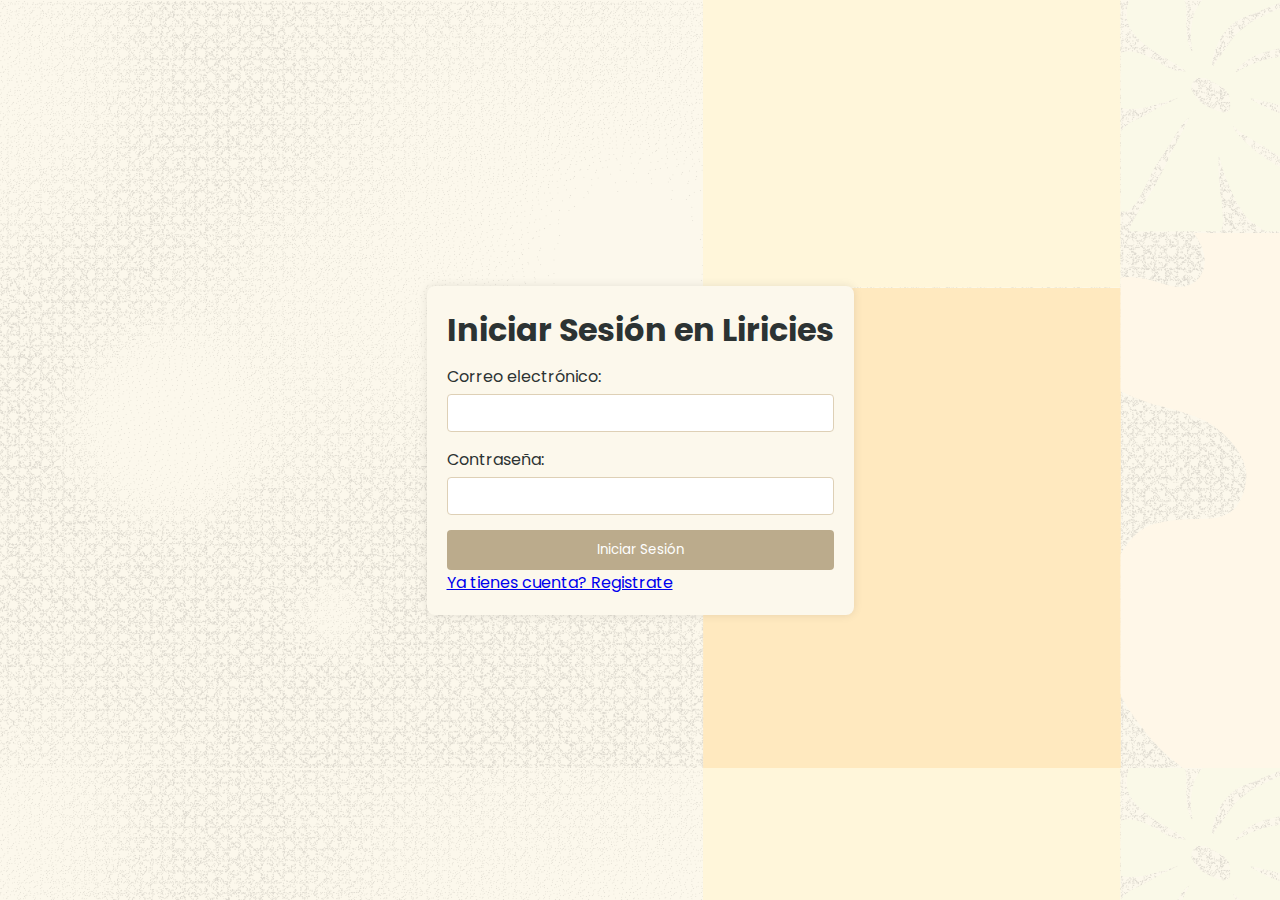
<file: ingreso.html>
<!DOCTYPE html>
<html lang="es">
<head>
    <meta charset="UTF-8">
    <meta name="viewport" content="width=device-width, initial-scale=1.0">
    <title>liricies</title>
    <link rel="stylesheet" href="ingreso.css">

    <link rel="preconnect" href="https://fonts.googleapis.com">
    <link rel="preconnect" href="https://fonts.gstatic.com" crossorigin>
    <link href="https://fonts.googleapis.com/css2?family=Poppins:wght@500;600&display=swap" rel="stylesheet"> 
</head>
<body>
    <div class="container">
        <h1>Iniciar Sesión en Liricies</h1>
        <form id="inicioSesionForm">
            <label for="email">Correo electrónico:</label>
            <input type="email" id="email" required>

            <label for="password">Contraseña:</label>
            <input type="password" id="password" required>

            <button type="button" onclick="iniciarSesion()">Iniciar Sesión</button>
        </form>
        <a href="registro.html">Ya tienes cuenta? Registrate</a>
    </div>
    <script src="ingreso.js"></script>
</body>
</html>
</file>
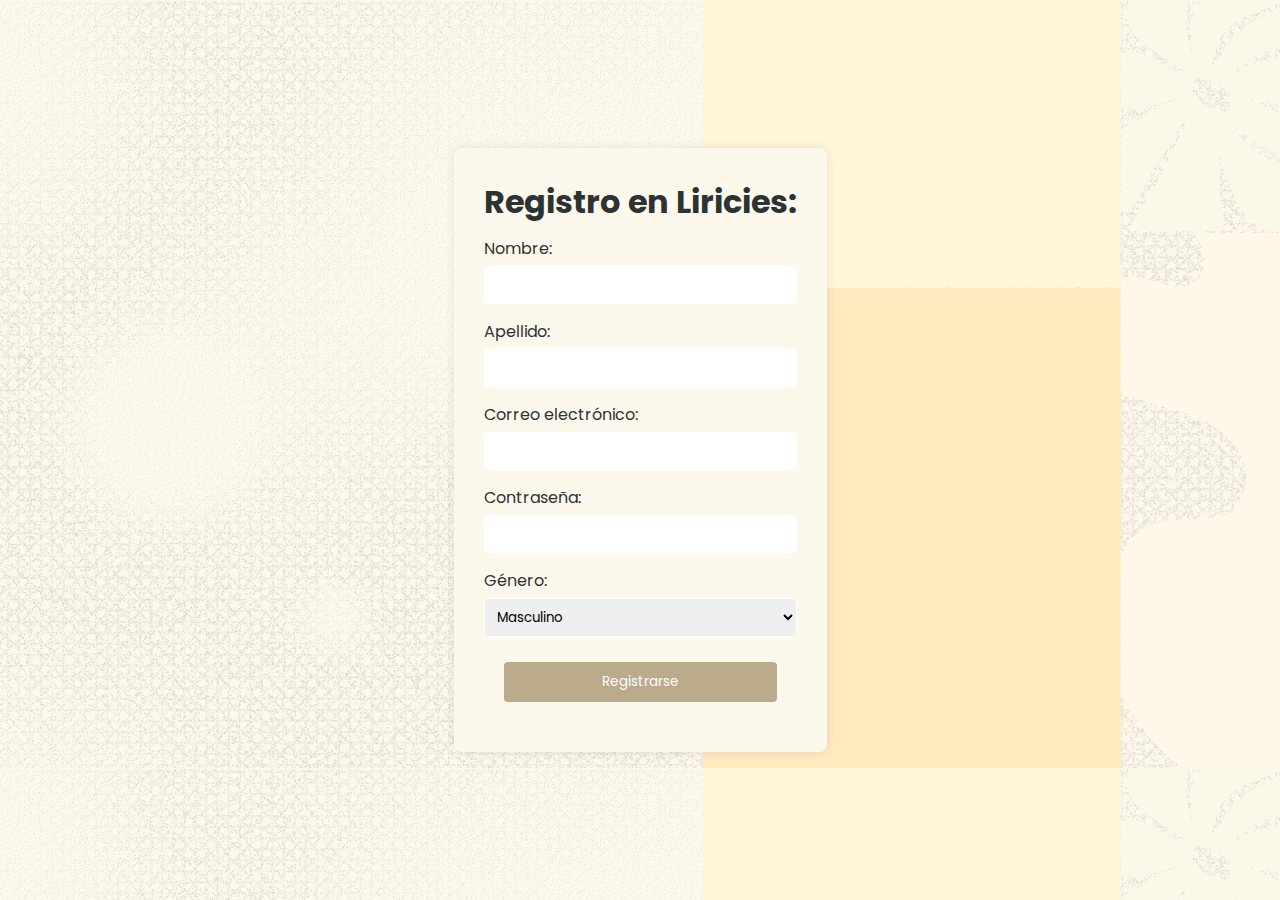
<file: registro.html>
<!DOCTYPE html>
<html lang="es">
<head>
    <meta charset="UTF-8">
    <meta name="viewport" content="width=device-width, initial-scale=1.0">
    <title>liricies</title>
    <link rel="stylesheet" href="registro.css">

    <link rel="preconnect" href="https://fonts.googleapis.com">
    <link rel="preconnect" href="https://fonts.gstatic.com" crossorigin>
    <link href="https://fonts.googleapis.com/css2?family=Poppins:wght@500;600&display=swap" rel="stylesheet">
</head>
<body>
    <div class="container">
        <h1>Registro en Liricies:</h1>
        <form id="registroForm">
            <label for="nombres">Nombre:</label>
            <input type="text" id="nombre" name="nombre" autocomplete="given-name" required>

            <label for="apellido">Apellido:</label>
            <input type="text" id="apellido" name="apellido" autocomplete="family-name" required>

            <label for="email">Correo electrónico:</label>
            <input type="email" id="email" name="email" autocomplete="email" required>

            <label for="password">Contraseña:</label>
            <input type="text" id="password" name="password" autocomplete="current-password" required>

            <label for="genero">Género:</label>
            <select id="genero" name="genero" autocomplete="sex">
                <option value="masculino">Masculino</option>
                <option value="femenino">Femenino</option>
                <option value="otro">Otro</option>
            </select>

            <button type="button" onclick="registrarUsuario()">Registrarse</button>
        </form>
    </div>
    <script src="registro.js"></script>
</body>
</html>
</file>
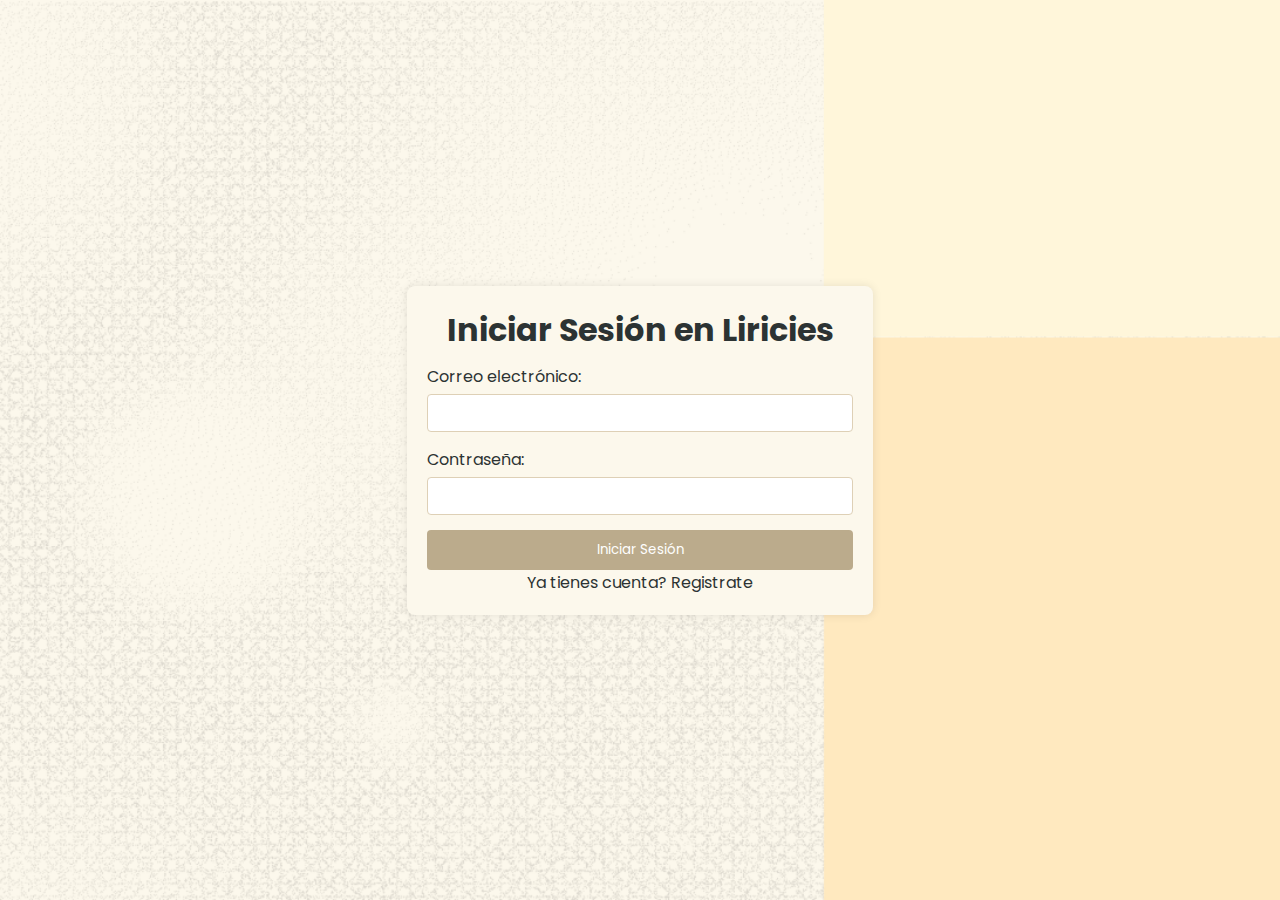
<file: ingreso/ingreso.html>
<!DOCTYPE html>
<html lang="es">
<head>
    <meta charset="UTF-8">
    <meta name="viewport" content="width=device-width, initial-scale=1.0">
    <title>liricies</title>
    <link rel="stylesheet" href="ingreso.css">

    <link rel="preconnect" href="https://fonts.googleapis.com">
    <link rel="preconnect" href="https://fonts.gstatic.com" crossorigin>
    <link href="https://fonts.googleapis.com/css2?family=Poppins:wght@500;600&display=swap" rel="stylesheet"> 
</head>
<body>
    <div class="container">
        <h1>Iniciar Sesión en Liricies</h1>
        <form id="inicioSesionForm">
            <label for="email">Correo electrónico:</label>
            <input type="email" id="email" required>

            <label for="password">Contraseña:</label>
            <input type="password" id="password" required>

            <button type="button" onclick="iniciarSesion()">Iniciar Sesión</button>
        </form>
        <a href="../registro/registro.html">Ya tienes cuenta? Registrate</a>
    </div>
    <script src="ingreso.js"></script>
</body>
</html>
</file>
<file: ingreso.css>
*{
    font-family: 'Poppins', sans-serif;
    margin: 0;
    padding: 0;
}
*:root{
    --main-color:#DED0B6;
    --second-color:#fdeec9;
    --backgroung-color:#fcf8ec;
    --text-color:#2C3333;
    --other-color:#BBAB8C;
}
body {
    background-image: url(imagenes/fondo.png);
    display: flex;
    justify-content: center;
    align-items: center;
    height: 100vh;
}

.container {
    background-color: var(--backgroung-color);
    padding: 20px;
    border-radius: 8px;
    box-shadow: 0 0 10px rgba(0, 0, 0, 0.1);
}

h1 {
    text-align: center;
    color: var(--text-color);
}

form {
    display: flex;
    flex-direction: column;
}

label {
    margin-top: 10px;
    color: var(--text-color);
}

input {
    padding: 8px;
    margin: 5px 0;
    border: 1px solid var(--main-color);
    border-radius: 4px;
}

button {
    margin-top: 10px;
    background-color: var(--other-color);
    color: #fff;
    padding: 10px;
    border: none;
    border-radius: 4px;
    cursor: pointer;
}

button:hover {
    background-color: var(--text-color);
}
</file>
<file: registro.css>
*{
    font-family: 'Poppins', sans-serif;
    margin: 0;
    padding: 0;
}
*:root{
    --main-color:#DED0B6;
    --second-color:#fdeec9;
    --backgroung-color:#fcf8ec;
    --text-color:#2C3333;
    --other-color:#BBAB8C;
}
body {
    background-image: url(imagenes/fondo.png);
    display: flex;
    justify-content: center;
    align-items: center;
    height: 100vh;
}

.container {
    background-color: var(--backgroung-color);
    padding: 30px;
    border-radius: 8px;
    box-shadow: 0 0 10px rgba(0, 0, 0, 0.1);
}

h1 {
    text-align: center;
    color: var(--text-color);
}

form {
    display: flex;
    flex-direction: column;
}

label {
    margin-top: 10px;
    color: var(--text-color);
}

input, select {
    padding: 8px;
    margin: 5px 0;
    border: 1px solid #fff;
    border-radius: 4px;
}

button {
    margin: 20px;
    background-color: var(--other-color);
    color: #fff;
    padding: 10px;
    border: none;
    border-radius: 4px;
    cursor: pointer;
}

button:hover {
    background-color: var(--text-color);
}
</file>
<file: ingreso/ingreso.css>
*{
    font-family: 'Poppins', sans-serif;
    margin: 0;
    padding: 0;
}
*:root{
    --main-color:#DED0B6;
    --second-color:#fdeec9;
    --backgroung-color:#fcf8ec;
    --text-color:#2C3333;
    --other-color:#BBAB8C;
}
body {
    background-image: url(../imagenes/fondo.png);
    background-repeat: no-repeat;
    background-size: cover;
    display: flex;
    justify-content: center;
    align-items: center;
    height: 100vh;
}

.container {
    background-color: var(--backgroung-color);
    padding: 20px;
    border-radius: 8px;
    box-shadow: 0 0 10px rgba(0, 0, 0, 0.1);
}

h1 {
    text-align: center;
    color: var(--text-color);
}

form {
    display: flex;
    flex-direction: column;
}

label {
    margin-top: 10px;
    color: var(--text-color);
}

input {
    padding: 8px;
    margin: 5px 0;
    border: 1px solid var(--main-color);
    border-radius: 4px;
}

button {
    margin-top: 10px;
    background-color: var(--other-color);
    color: #fff;
    padding: 10px;
    border: none;
    border-radius: 4px;
    cursor: pointer;
}

button:hover {
    background-color: var(--text-color);
}
.container a{
    color: var(--text-color);
    padding: 20px 100px;
    text-decoration: none;
}
</file>
